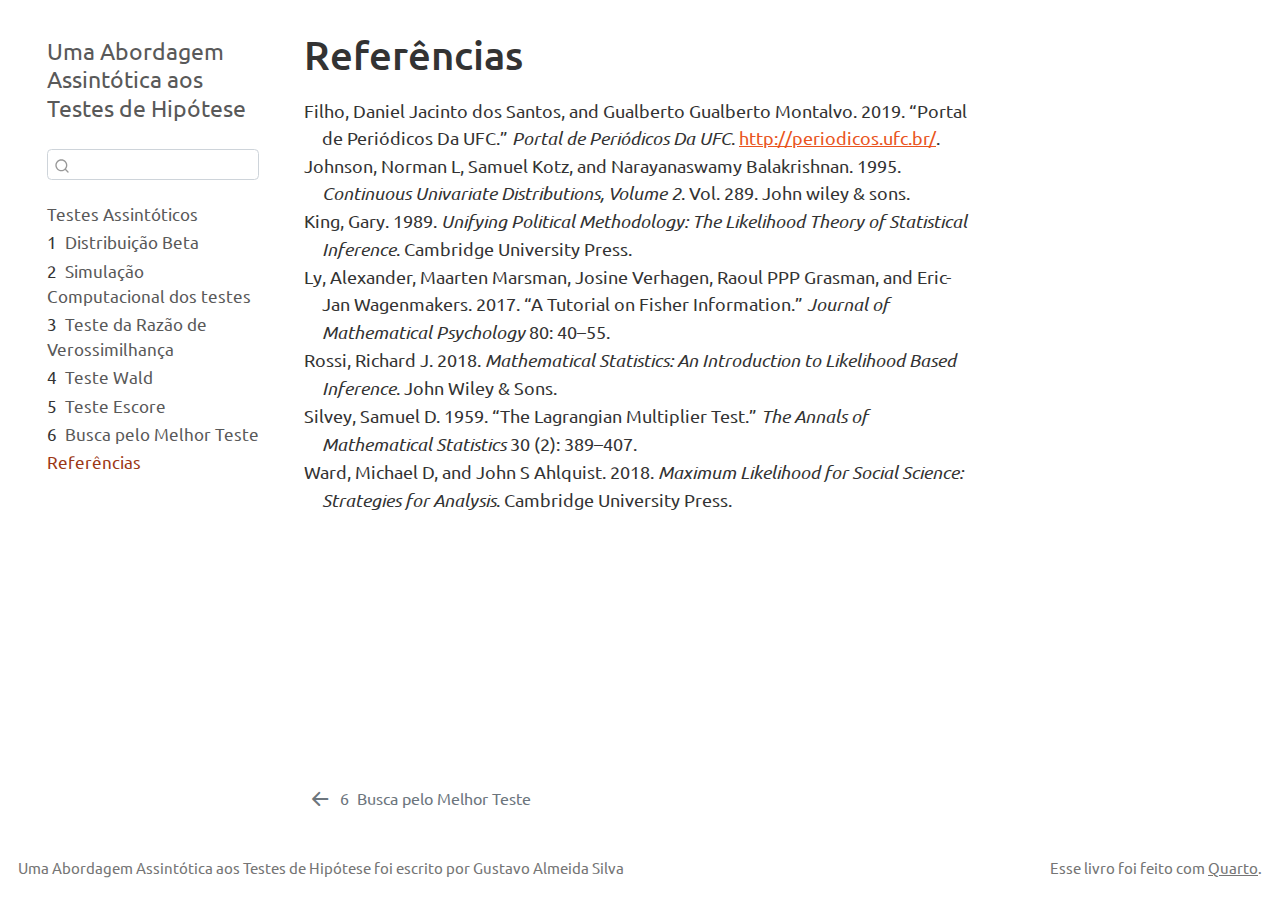
<file: references.html>
<!DOCTYPE html>
<html xmlns="http://www.w3.org/1999/xhtml" lang="en" xml:lang="en"><head>

<meta charset="utf-8">
<meta name="generator" content="quarto-1.2.280">

<meta name="viewport" content="width=device-width, initial-scale=1.0, user-scalable=yes">


<title>Uma Abordagem Assintótica aos Testes de Hipótese - Referências</title>
<style>
code{white-space: pre-wrap;}
span.smallcaps{font-variant: small-caps;}
div.columns{display: flex; gap: min(4vw, 1.5em);}
div.column{flex: auto; overflow-x: auto;}
div.hanging-indent{margin-left: 1.5em; text-indent: -1.5em;}
ul.task-list{list-style: none;}
ul.task-list li input[type="checkbox"] {
  width: 0.8em;
  margin: 0 0.8em 0.2em -1.6em;
  vertical-align: middle;
}
div.csl-bib-body { }
div.csl-entry {
  clear: both;
}
.hanging div.csl-entry {
  margin-left:2em;
  text-indent:-2em;
}
div.csl-left-margin {
  min-width:2em;
  float:left;
}
div.csl-right-inline {
  margin-left:2em;
  padding-left:1em;
}
div.csl-indent {
  margin-left: 2em;
}
</style>


<script src="site_libs/quarto-nav/quarto-nav.js"></script>
<script src="site_libs/quarto-nav/headroom.min.js"></script>
<script src="site_libs/clipboard/clipboard.min.js"></script>
<script src="site_libs/quarto-search/autocomplete.umd.js"></script>
<script src="site_libs/quarto-search/fuse.min.js"></script>
<script src="site_libs/quarto-search/quarto-search.js"></script>
<meta name="quarto:offset" content="./">
<link href="./best_test.html" rel="prev">
<link href="./favicon.png" rel="icon" type="image/png">
<script src="site_libs/quarto-html/quarto.js"></script>
<script src="site_libs/quarto-html/popper.min.js"></script>
<script src="site_libs/quarto-html/tippy.umd.min.js"></script>
<script src="site_libs/quarto-html/anchor.min.js"></script>
<link href="site_libs/quarto-html/tippy.css" rel="stylesheet">
<link href="site_libs/quarto-html/quarto-syntax-highlighting.css" rel="stylesheet" id="quarto-text-highlighting-styles">
<script src="site_libs/bootstrap/bootstrap.min.js"></script>
<link href="site_libs/bootstrap/bootstrap-icons.css" rel="stylesheet">
<link href="site_libs/bootstrap/bootstrap.min.css" rel="stylesheet" id="quarto-bootstrap" data-mode="light">
<script id="quarto-search-options" type="application/json">{
  "location": "sidebar",
  "copy-button": false,
  "collapse-after": 3,
  "panel-placement": "start",
  "type": "textbox",
  "limit": 20,
  "language": {
    "search-no-results-text": "No results",
    "search-matching-documents-text": "matching documents",
    "search-copy-link-title": "Copy link to search",
    "search-hide-matches-text": "Hide additional matches",
    "search-more-match-text": "more match in this document",
    "search-more-matches-text": "more matches in this document",
    "search-clear-button-title": "Clear",
    "search-detached-cancel-button-title": "Cancel",
    "search-submit-button-title": "Submit"
  }
}</script>


</head>

<body class="nav-sidebar floating">

<div id="quarto-search-results"></div>
  <header id="quarto-header" class="headroom fixed-top">
  <nav class="quarto-secondary-nav" data-bs-toggle="collapse" data-bs-target="#quarto-sidebar" aria-controls="quarto-sidebar" aria-expanded="false" aria-label="Toggle sidebar navigation" onclick="if (window.quartoToggleHeadroom) { window.quartoToggleHeadroom(); }">
    <div class="container-fluid d-flex justify-content-between">
      <h1 class="quarto-secondary-nav-title">Referências</h1>
      <button type="button" class="quarto-btn-toggle btn" aria-label="Show secondary navigation">
        <i class="bi bi-chevron-right"></i>
      </button>
    </div>
  </nav>
</header>
<!-- content -->
<div id="quarto-content" class="quarto-container page-columns page-rows-contents page-layout-article">
<!-- sidebar -->
  <nav id="quarto-sidebar" class="sidebar collapse sidebar-navigation floating overflow-auto">
    <div class="pt-lg-2 mt-2 text-left sidebar-header">
    <div class="sidebar-title mb-0 py-0">
      <a href="./">Uma Abordagem Assintótica aos Testes de Hipótese</a> 
    </div>
      </div>
      <div class="mt-2 flex-shrink-0 align-items-center">
        <div class="sidebar-search">
        <div id="quarto-search" class="" title="Search"></div>
        </div>
      </div>
    <div class="sidebar-menu-container"> 
    <ul class="list-unstyled mt-1">
        <li class="sidebar-item">
  <div class="sidebar-item-container"> 
  <a href="./index.html" class="sidebar-item-text sidebar-link">Testes Assintóticos</a>
  </div>
</li>
        <li class="sidebar-item">
  <div class="sidebar-item-container"> 
  <a href="./intro.html" class="sidebar-item-text sidebar-link"><span class="chapter-number">1</span>&nbsp; <span class="chapter-title">Distribuição Beta</span></a>
  </div>
</li>
        <li class="sidebar-item">
  <div class="sidebar-item-container"> 
  <a href="./summary.html" class="sidebar-item-text sidebar-link"><span class="chapter-number">2</span>&nbsp; <span class="chapter-title">Simulação Computacional dos testes</span></a>
  </div>
</li>
        <li class="sidebar-item">
  <div class="sidebar-item-container"> 
  <a href="./lhood.html" class="sidebar-item-text sidebar-link"><span class="chapter-number">3</span>&nbsp; <span class="chapter-title">Teste da Razão de Verossimilhança</span></a>
  </div>
</li>
        <li class="sidebar-item">
  <div class="sidebar-item-container"> 
  <a href="./wald.html" class="sidebar-item-text sidebar-link"><span class="chapter-number">4</span>&nbsp; <span class="chapter-title">Teste Wald</span></a>
  </div>
</li>
        <li class="sidebar-item">
  <div class="sidebar-item-container"> 
  <a href="./escore.html" class="sidebar-item-text sidebar-link"><span class="chapter-number">5</span>&nbsp; <span class="chapter-title">Teste Escore</span></a>
  </div>
</li>
        <li class="sidebar-item">
  <div class="sidebar-item-container"> 
  <a href="./best_test.html" class="sidebar-item-text sidebar-link"><span class="chapter-number">6</span>&nbsp; <span class="chapter-title">Busca pelo Melhor Teste</span></a>
  </div>
</li>
        <li class="sidebar-item">
  <div class="sidebar-item-container"> 
  <a href="./references.html" class="sidebar-item-text sidebar-link active">Referências</a>
  </div>
</li>
    </ul>
    </div>
</nav>
<!-- margin-sidebar -->
    <div id="quarto-margin-sidebar" class="sidebar margin-sidebar">
        
    </div>
<!-- main -->
<main class="content" id="quarto-document-content">

<header id="title-block-header" class="quarto-title-block default">
<div class="quarto-title">
<h1 class="title d-none d-lg-block">Referências</h1>
</div>



<div class="quarto-title-meta">

    
  
    
  </div>
  

</header>

<div id="refs" class="references csl-bib-body hanging-indent" role="doc-bibliography">
<div id="ref-filho_montalvo_2019" class="csl-entry" role="doc-biblioentry">
Filho, Daniel Jacinto dos Santos, and Gualberto Gualberto Montalvo.
2019. <span>“Portal de Periódicos Da UFC.”</span> <em>Portal de
Periódicos Da UFC</em>. <a href="http://periodicos.ufc.br/">http://periodicos.ufc.br/</a>.
</div>
<div id="ref-johnson1995continuous" class="csl-entry" role="doc-biblioentry">
Johnson, Norman L, Samuel Kotz, and Narayanaswamy Balakrishnan. 1995.
<em>Continuous Univariate Distributions, Volume 2</em>. Vol. 289. John
wiley &amp; sons.
</div>
<div id="ref-king1989unifying" class="csl-entry" role="doc-biblioentry">
King, Gary. 1989. <em>Unifying Political Methodology: The Likelihood
Theory of Statistical Inference</em>. Cambridge University Press.
</div>
<div id="ref-ly2017tutorial" class="csl-entry" role="doc-biblioentry">
Ly, Alexander, Maarten Marsman, Josine Verhagen, Raoul PPP Grasman, and
Eric-Jan Wagenmakers. 2017. <span>“A Tutorial on Fisher
Information.”</span> <em>Journal of Mathematical Psychology</em> 80:
40–55.
</div>
<div id="ref-rossi2018mathematical" class="csl-entry" role="doc-biblioentry">
Rossi, Richard J. 2018. <em>Mathematical Statistics: An Introduction to
Likelihood Based Inference</em>. John Wiley &amp; Sons.
</div>
<div id="ref-silvey1959lagrangian" class="csl-entry" role="doc-biblioentry">
Silvey, Samuel D. 1959. <span>“The Lagrangian Multiplier Test.”</span>
<em>The Annals of Mathematical Statistics</em> 30 (2): 389–407.
</div>
<div id="ref-ward2018maximum" class="csl-entry" role="doc-biblioentry">
Ward, Michael D, and John S Ahlquist. 2018. <em>Maximum Likelihood for
Social Science: Strategies for Analysis</em>. Cambridge University
Press.
</div>
</div>



</main> <!-- /main -->
<script id="quarto-html-after-body" type="application/javascript">
window.document.addEventListener("DOMContentLoaded", function (event) {
  const toggleBodyColorMode = (bsSheetEl) => {
    const mode = bsSheetEl.getAttribute("data-mode");
    const bodyEl = window.document.querySelector("body");
    if (mode === "dark") {
      bodyEl.classList.add("quarto-dark");
      bodyEl.classList.remove("quarto-light");
    } else {
      bodyEl.classList.add("quarto-light");
      bodyEl.classList.remove("quarto-dark");
    }
  }
  const toggleBodyColorPrimary = () => {
    const bsSheetEl = window.document.querySelector("link#quarto-bootstrap");
    if (bsSheetEl) {
      toggleBodyColorMode(bsSheetEl);
    }
  }
  toggleBodyColorPrimary();  
  const icon = "";
  const anchorJS = new window.AnchorJS();
  anchorJS.options = {
    placement: 'right',
    icon: icon
  };
  anchorJS.add('.anchored');
  const clipboard = new window.ClipboardJS('.code-copy-button', {
    target: function(trigger) {
      return trigger.previousElementSibling;
    }
  });
  clipboard.on('success', function(e) {
    // button target
    const button = e.trigger;
    // don't keep focus
    button.blur();
    // flash "checked"
    button.classList.add('code-copy-button-checked');
    var currentTitle = button.getAttribute("title");
    button.setAttribute("title", "Copied!");
    let tooltip;
    if (window.bootstrap) {
      button.setAttribute("data-bs-toggle", "tooltip");
      button.setAttribute("data-bs-placement", "left");
      button.setAttribute("data-bs-title", "Copied!");
      tooltip = new bootstrap.Tooltip(button, 
        { trigger: "manual", 
          customClass: "code-copy-button-tooltip",
          offset: [0, -8]});
      tooltip.show();    
    }
    setTimeout(function() {
      if (tooltip) {
        tooltip.hide();
        button.removeAttribute("data-bs-title");
        button.removeAttribute("data-bs-toggle");
        button.removeAttribute("data-bs-placement");
      }
      button.setAttribute("title", currentTitle);
      button.classList.remove('code-copy-button-checked');
    }, 1000);
    // clear code selection
    e.clearSelection();
  });
  function tippyHover(el, contentFn) {
    const config = {
      allowHTML: true,
      content: contentFn,
      maxWidth: 500,
      delay: 100,
      arrow: false,
      appendTo: function(el) {
          return el.parentElement;
      },
      interactive: true,
      interactiveBorder: 10,
      theme: 'quarto',
      placement: 'bottom-start'
    };
    window.tippy(el, config); 
  }
  const noterefs = window.document.querySelectorAll('a[role="doc-noteref"]');
  for (var i=0; i<noterefs.length; i++) {
    const ref = noterefs[i];
    tippyHover(ref, function() {
      // use id or data attribute instead here
      let href = ref.getAttribute('data-footnote-href') || ref.getAttribute('href');
      try { href = new URL(href).hash; } catch {}
      const id = href.replace(/^#\/?/, "");
      const note = window.document.getElementById(id);
      return note.innerHTML;
    });
  }
  const findCites = (el) => {
    const parentEl = el.parentElement;
    if (parentEl) {
      const cites = parentEl.dataset.cites;
      if (cites) {
        return {
          el,
          cites: cites.split(' ')
        };
      } else {
        return findCites(el.parentElement)
      }
    } else {
      return undefined;
    }
  };
  var bibliorefs = window.document.querySelectorAll('a[role="doc-biblioref"]');
  for (var i=0; i<bibliorefs.length; i++) {
    const ref = bibliorefs[i];
    const citeInfo = findCites(ref);
    if (citeInfo) {
      tippyHover(citeInfo.el, function() {
        var popup = window.document.createElement('div');
        citeInfo.cites.forEach(function(cite) {
          var citeDiv = window.document.createElement('div');
          citeDiv.classList.add('hanging-indent');
          citeDiv.classList.add('csl-entry');
          var biblioDiv = window.document.getElementById('ref-' + cite);
          if (biblioDiv) {
            citeDiv.innerHTML = biblioDiv.innerHTML;
          }
          popup.appendChild(citeDiv);
        });
        return popup.innerHTML;
      });
    }
  }
});
</script>
<nav class="page-navigation">
  <div class="nav-page nav-page-previous">
      <a href="./best_test.html" class="pagination-link">
        <i class="bi bi-arrow-left-short"></i> <span class="nav-page-text"><span class="chapter-number">6</span>&nbsp; <span class="chapter-title">Busca pelo Melhor Teste</span></span>
      </a>          
  </div>
  <div class="nav-page nav-page-next">
  </div>
</nav>
</div> <!-- /content -->
<footer class="footer">
  <div class="nav-footer">
    <div class="nav-footer-left">Uma Abordagem Assintótica aos Testes de Hipótese foi escrito por Gustavo Almeida Silva</div>   
    <div class="nav-footer-right">Esse livro foi feito com <a href="https://quarto.org/">Quarto</a>.</div>
  </div>
</footer>



</body></html>
</file>
<file: site_libs/quarto-html/tippy.css>
.tippy-box[data-animation=fade][data-state=hidden]{opacity:0}[data-tippy-root]{max-width:calc(100vw - 10px)}.tippy-box{position:relative;background-color:#333;color:#fff;border-radius:4px;font-size:14px;line-height:1.4;white-space:normal;outline:0;transition-property:transform,visibility,opacity}.tippy-box[data-placement^=top]>.tippy-arrow{bottom:0}.tippy-box[data-placement^=top]>.tippy-arrow:before{bottom:-7px;left:0;border-width:8px 8px 0;border-top-color:initial;transform-origin:center top}.tippy-box[data-placement^=bottom]>.tippy-arrow{top:0}.tippy-box[data-placement^=bottom]>.tippy-arrow:before{top:-7px;left:0;border-width:0 8px 8px;border-bottom-color:initial;transform-origin:center bottom}.tippy-box[data-placement^=left]>.tippy-arrow{right:0}.tippy-box[data-placement^=left]>.tippy-arrow:before{border-width:8px 0 8px 8px;border-left-color:initial;right:-7px;transform-origin:center left}.tippy-box[data-placement^=right]>.tippy-arrow{left:0}.tippy-box[data-placement^=right]>.tippy-arrow:before{left:-7px;border-width:8px 8px 8px 0;border-right-color:initial;transform-origin:center right}.tippy-box[data-inertia][data-state=visible]{transition-timing-function:cubic-bezier(.54,1.5,.38,1.11)}.tippy-arrow{width:16px;height:16px;color:#333}.tippy-arrow:before{content:"";position:absolute;border-color:transparent;border-style:solid}.tippy-content{position:relative;padding:5px 9px;z-index:1}
</file>
<file: site_libs/quarto-html/quarto-syntax-highlighting.css>
/* quarto syntax highlight colors */
:root {
  --quarto-hl-ot-color: #003B4F;
  --quarto-hl-at-color: #657422;
  --quarto-hl-ss-color: #20794D;
  --quarto-hl-an-color: #5E5E5E;
  --quarto-hl-fu-color: #4758AB;
  --quarto-hl-st-color: #20794D;
  --quarto-hl-cf-color: #003B4F;
  --quarto-hl-op-color: #5E5E5E;
  --quarto-hl-er-color: #AD0000;
  --quarto-hl-bn-color: #AD0000;
  --quarto-hl-al-color: #AD0000;
  --quarto-hl-va-color: #111111;
  --quarto-hl-bu-color: inherit;
  --quarto-hl-ex-color: inherit;
  --quarto-hl-pp-color: #AD0000;
  --quarto-hl-in-color: #5E5E5E;
  --quarto-hl-vs-color: #20794D;
  --quarto-hl-wa-color: #5E5E5E;
  --quarto-hl-do-color: #5E5E5E;
  --quarto-hl-im-color: #00769E;
  --quarto-hl-ch-color: #20794D;
  --quarto-hl-dt-color: #AD0000;
  --quarto-hl-fl-color: #AD0000;
  --quarto-hl-co-color: #5E5E5E;
  --quarto-hl-cv-color: #5E5E5E;
  --quarto-hl-cn-color: #8f5902;
  --quarto-hl-sc-color: #5E5E5E;
  --quarto-hl-dv-color: #AD0000;
  --quarto-hl-kw-color: #003B4F;
}

/* other quarto variables */
:root {
  --quarto-font-monospace: SFMono-Regular, Menlo, Monaco, Consolas, "Liberation Mono", "Courier New", monospace;
}

pre > code.sourceCode > span {
  color: #003B4F;
}

code span {
  color: #003B4F;
}

code.sourceCode > span {
  color: #003B4F;
}

div.sourceCode,
div.sourceCode pre.sourceCode {
  color: #003B4F;
}

code span.ot {
  color: #003B4F;
}

code span.at {
  color: #657422;
}

code span.ss {
  color: #20794D;
}

code span.an {
  color: #5E5E5E;
}

code span.fu {
  color: #4758AB;
}

code span.st {
  color: #20794D;
}

code span.cf {
  color: #003B4F;
}

code span.op {
  color: #5E5E5E;
}

code span.er {
  color: #AD0000;
}

code span.bn {
  color: #AD0000;
}

code span.al {
  color: #AD0000;
}

code span.va {
  color: #111111;
}

code span.pp {
  color: #AD0000;
}

code span.in {
  color: #5E5E5E;
}

code span.vs {
  color: #20794D;
}

code span.wa {
  color: #5E5E5E;
  font-style: italic;
}

code span.do {
  color: #5E5E5E;
  font-style: italic;
}

code span.im {
  color: #00769E;
}

code span.ch {
  color: #20794D;
}

code span.dt {
  color: #AD0000;
}

code span.fl {
  color: #AD0000;
}

code span.co {
  color: #5E5E5E;
}

code span.cv {
  color: #5E5E5E;
  font-style: italic;
}

code span.cn {
  color: #8f5902;
}

code span.sc {
  color: #5E5E5E;
}

code span.dv {
  color: #AD0000;
}

code span.kw {
  color: #003B4F;
}

.prevent-inlining {
  content: "</";
}

/*# sourceMappingURL=debc5d5d77c3f9108843748ff7464032.css.map */
</file>
